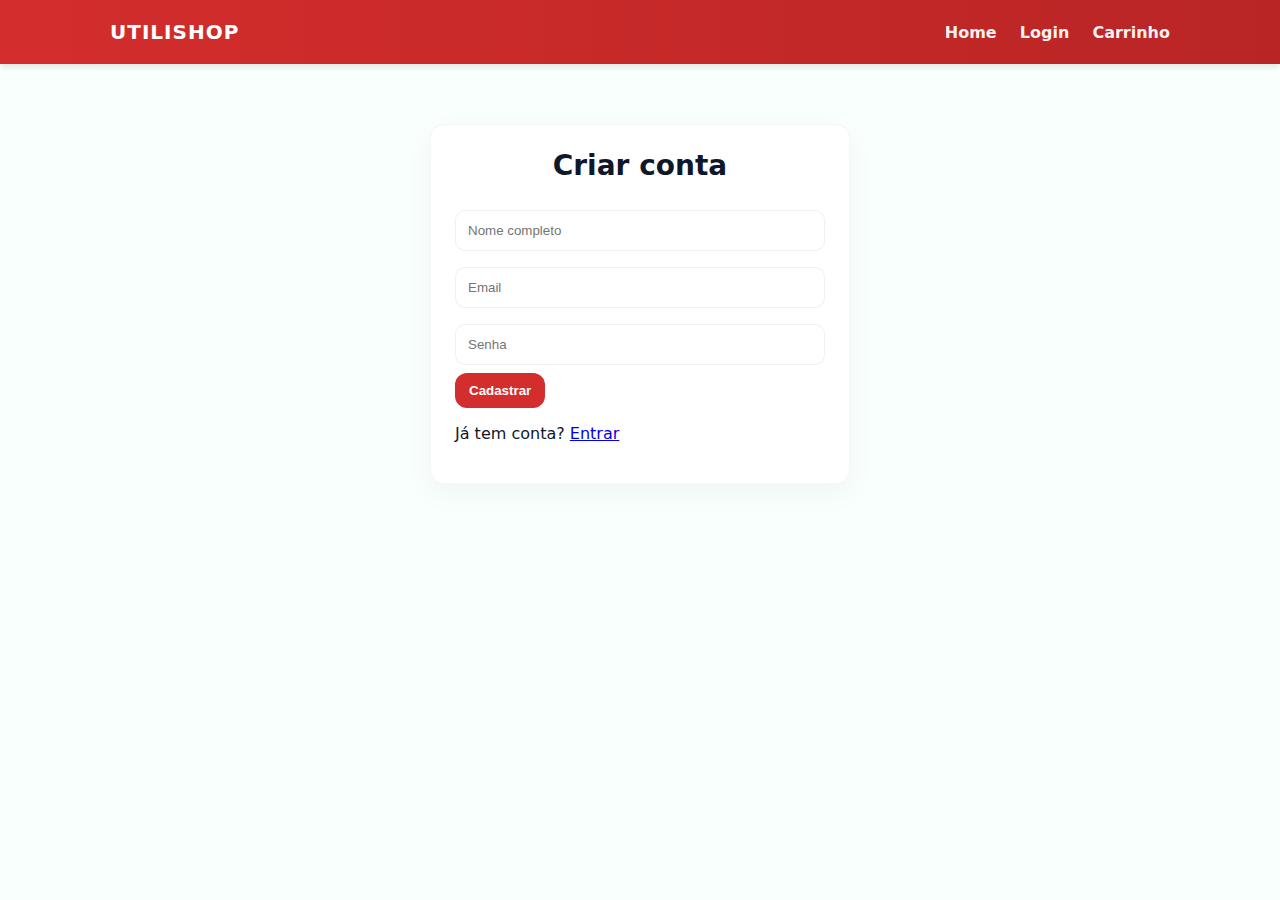
<file: cadastro.html>
<!DOCTYPE html>
<html lang="pt-br">

<head>
    <meta charset="utf-8">
    <meta name="viewport" content="width=device-width,initial-scale=1">
    <title>Utilishop</title>
    <link rel="stylesheet" href="style.css">
</head>

<body>
    <header class="navbar">
        <div class="container">
            <div class="brand">UTILISHOP</div>
            <nav>
                <a href="index.html">Home</a>
                <a href="login.html">Login</a>
                <a href="carrinho.html">Carrinho</a>
            </nav>
        </div>
    </header>


    <main class="main container">
        <div class="card form-card">
            <h2>Criar conta</h2>
            <form onsubmit="cadastrar(event)">
                <input id="cad-nome" type="text" placeholder="Nome completo" required>
                <input id="cad-email" type="email" placeholder="Email" required>
                <input id="cad-pass" type="password" placeholder="Senha" required>
                <button type="submit" class="btn">Cadastrar</button>
            </form>
            <p class="muted">Já tem conta? <a href="login.html">Entrar</a></p>
        </div>
    </main>


    <script src="script.js"></script>
</body>

</html>
</file>
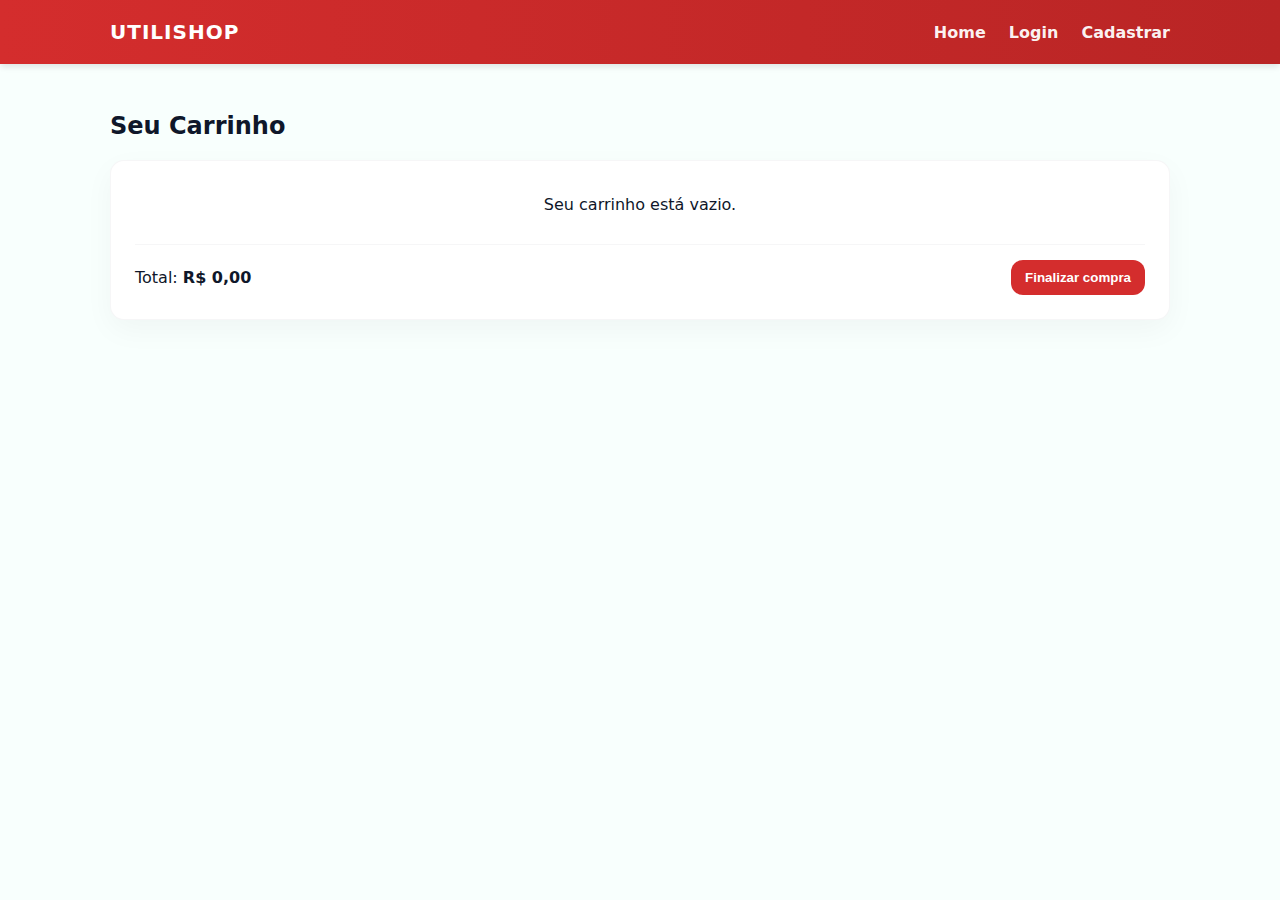
<file: carrinho.html>
<!DOCTYPE html>
<html lang="pt-br">

<head>
    <meta charset="utf-8">
    <meta name="viewport" content="width=device-width,initial-scale=1">
    <title>Utilishop</title>
    <link rel="stylesheet" href="style.css">
</head>

<body>
    <header class="navbar">
        <div class="container">
            <div class="brand">UTILISHOP</div>
            <nav>
                <a href="index.html">Home</a>
                <a href="login.html">Login</a>
                <a href="cadastro.html">Cadastrar</a>
            </nav>
        </div>
    </header>


    <main class="main container">
        <h2 class="section-title">Seu Carrinho</h2>
        <div class="card">
            <ul id="cart-list" class="cart-list"></ul>


            <div class="cart-footer">
                <div>Total: <strong id="cart-total">R$ 0,00</strong></div>
                <div>
                    <button class="btn" id="checkout-button" onclick="checkout()">Finalizar compra</button>
                </div>
            </div>
        </div>
    </main>


    <script src="script.js"></script>
</body>

</html>
</file>
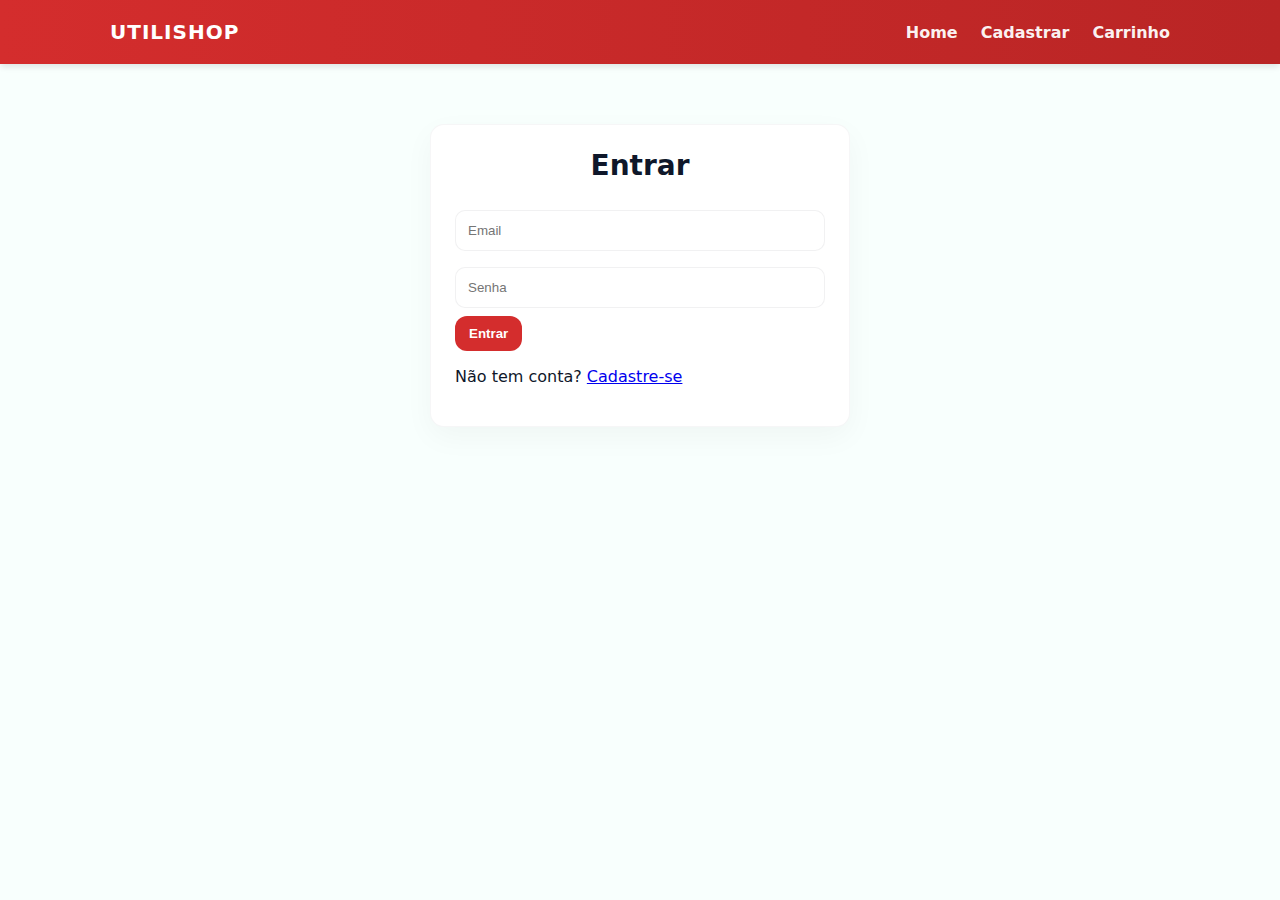
<file: login.html>
<!DOCTYPE html>
<html lang="pt-br">

<head>
    <meta charset="utf-8">
    <meta name="viewport" content="width=device-width,initial-scale=1">
    <title>Utilishop</title>
    <link rel="stylesheet" href="style.css">
</head>

<body>
    <header class="navbar">
        <div class="container">
            <div class="brand">UTILISHOP</div>
            <nav>
                <a href="index.html">Home</a>
                <a href="cadastro.html">Cadastrar</a>
                <a href="carrinho.html">Carrinho</a>
            </nav>
        </div>
    </header>


    <main class="main container">
        <div class="card form-card">
            <h2>Entrar</h2>
            <form onsubmit="login(event)">
                <input id="login-email" type="email" placeholder="Email" required>
                <input id="login-pass" type="password" placeholder="Senha" required>
                <button type="submit" class="btn">Entrar</button>
            </form>
            <p class="muted">Não tem conta? <a href="cadastro.html">Cadastre-se</a></p>
        </div>
    </main>


    <script src="script.js"></script>
</body>

</html>
</file>
<file: style.css>
:root {
    --aqua: #d42d2d;
    /* cor principal: Vermelho */
    --aqua-600: #b92525;
    /* Um tom mais escuro para hover */
    --muted: #6b7280;
    --bg: #f8fffd;
    --card: #ffffff;
    --radius: 14px;
}


* {
    box-sizing: border-box
}

html,
body {
    height: 100%
}

body {
    margin: 0;
    background: var(--bg);
    color: #0f172a;
    font-family: Inter, ui-sans-serif, system-ui, -apple-system, 'Segoe UI', Roboto, 'Helvetica Neue', Arial;
}


.container {
    max-width: 1100px;
    margin: 0 auto;
    padding: 20px
}


/* NAVBAR */
.navbar {
    background: linear-gradient(90deg, var(--aqua), var(--aqua-600));
    color: #fff;
    box-shadow: 0 4px 6px -1px rgba(0, 0, 0, 0.1);
}

.navbar .container {
    display: flex;
    align-items: center;
    justify-content: space-between
}

.brand {
    font-weight: 800;
    font-size: 20px;
    letter-spacing: 1px
}

nav a {
    color: rgba(255, 255, 255, 0.95);
    text-decoration: none;
    margin-left: 18px;
    font-weight: 600
}

nav a:hover {
    text-decoration: underline
}


/* HERO & SEARCH INPUT STYLES (Ajustado) */
.hero {
    display: flex;
    justify-content: space-between;
    align-items: center;
    padding: 28px 0
}

.subtitle {
    color: var(--muted);
    margin-top: 6px
}

.hero-actions {
    display: flex; /* Adicionado para envolver busca e botão */
    gap: 8px;
    align-items: center;
}

#searchInput { /* Usando #searchInput do index.html */
    padding: 10px 14px;
    border-radius: 10px;
    border: 1px solid rgba(15, 23, 42, 0.06);
    width: 280px;
}

#searchInput:focus {
    outline: none;
    border-color: var(--aqua-600);
}


.section-title {
    margin: 8px 0 0 0;
    padding: 20px 0;
    font-size: 24px;
    font-weight: 800;
}


/* CATALOG */
.catalog {
    display: grid;
    grid-template-columns: repeat(auto-fill, minmax(220px, 1fr));
    gap: 24px
}

.produto {
    background: var(--card);
    border-radius: var(--radius);
    padding: 16px;
    border: 1px solid rgba(15, 23, 42, 0.04);
    box-shadow: 0 6px 18px rgba(2, 6, 23, 0.04);
    transition: transform .2s, box-shadow .2s;
    display: flex; 
    flex-direction: column;
}

.produto:hover {
    transform: translateY(-6px);
    box-shadow: 0 12px 24px rgba(2, 6, 23, 0.08)
}

.produto img {
    width: 100%;
    height: 150px;
    object-fit: cover;
    border-radius: 10px
}

.produto h3 {
    margin: 12px 0 6px 0;
    font-size: 16px
}

.preco {
    color: var(--aqua-600);
    font-weight: 700;
    margin-bottom: 12px; 
}


/* BOTÕES GERAIS (Novo e Unificado) */

.btn, .btn-primary, .btn-secondary {
    border: none;
    padding: 10px 14px;
    border-radius: 12px;
    cursor: pointer;
    font-weight: 700;
    transition: background .2s;
    text-align: center;
    text-decoration: none; /* Garante que 'a.btn' funcione */
}

/* Estilo Primário (Usado para Checkout e Adicionar ao Carrinho) */
.btn, .btn-primary {
    background: var(--aqua);
    color: #fff;
}
.btn:hover, .btn-primary:hover {
    background: var(--aqua-600);
}


/* Estilo Secundário (Para botões de + e - no carrinho) */
.btn-secondary {
    background: var(--aqua); /* Usa a cor principal para o secundário também */
    color: #fff;
}
.btn-secondary:hover {
    background: var(--aqua-600);
}



.produto button.add-btn { 
    margin-top: auto; 
    border-radius: 999px; 
    padding: 10px 14px;
   
}


.card {
    background: var(--card);
    border-radius: var(--radius);
    padding: 24px;
    border: 1px solid rgba(15, 23, 42, 0.04);
    box-shadow: 0 10px 30px rgba(2, 6, 23, 0.04)
}

.form-card {
    max-width: 420px;
    margin: 40px auto;
}

.form-card h2 {
    margin-top: 0;
    margin-bottom: 20px;
    font-size: 28px;
    text-align: center;
}

.form-card input {
    width: 100%;
    padding: 12px;
    border-radius: 10px;
    border: 1px solid rgba(15, 23, 42, 0.06);
    margin: 8px 0;
    transition: border-color .2s;
}

.form-card input:focus {
    outline: none;
    border-color: var(--aqua);
}


/* CART */
.cart-list {
    list-style: none;
    padding: 0;
    margin: 0
}

.cart-item {
    display: flex;
    align-items: center;
    justify-content: space-between;
    padding: 12px;
    border-radius: 10px;
    background: linear-gradient(180deg, rgba(212, 45, 45, 0.06), rgba(212, 45, 45, 0.02));
    margin-bottom: 10px;
    border: 1px solid rgba(212, 45, 45, 0.1);
}

.cart-item .small {
    padding: 4px 8px;
    border-radius: 6px;
    border: none;
    cursor: pointer;
    font-weight: 700;
    transition: background .2s;
    font-size: 0.9em;
}

.cart-item .small.btn-secondary {
    background: var(--aqua); 
    color: #fff;
}
.cart-item .small.btn-secondary:hover {
    background: var(--aqua-600);
}

.cart-item .small.btn-remove {
    background: #ef4444; 
    color: #fff;
}
.cart-item .small.btn-remove:hover {
    background: #dc2626; 
}


.cart-footer {
    display: flex;
    justify-content: space-between;
    align-items: center;
    margin-top: 20px; 
    padding-top: 15px;
    border-top: 1px solid rgba(15, 23, 42, 0.04);
}


@media (max-width:800px) {
    .hero {
        flex-direction: column;
        align-items: flex-start
    }

    .hero-actions {
        width: 100%;
        margin-top: 12px;
    }

    #searchInput {
        width: 100%;
    }

    .catalog {
        grid-template-columns: repeat(auto-fill, minmax(160px, 1fr))
    }
    
    .navbar .container {
        flex-direction: column;
        align-items: center;
    }
    .brand {
        margin-bottom: 10px;
    }
    nav a {
        margin: 0 8px;
    }
}
</file>
